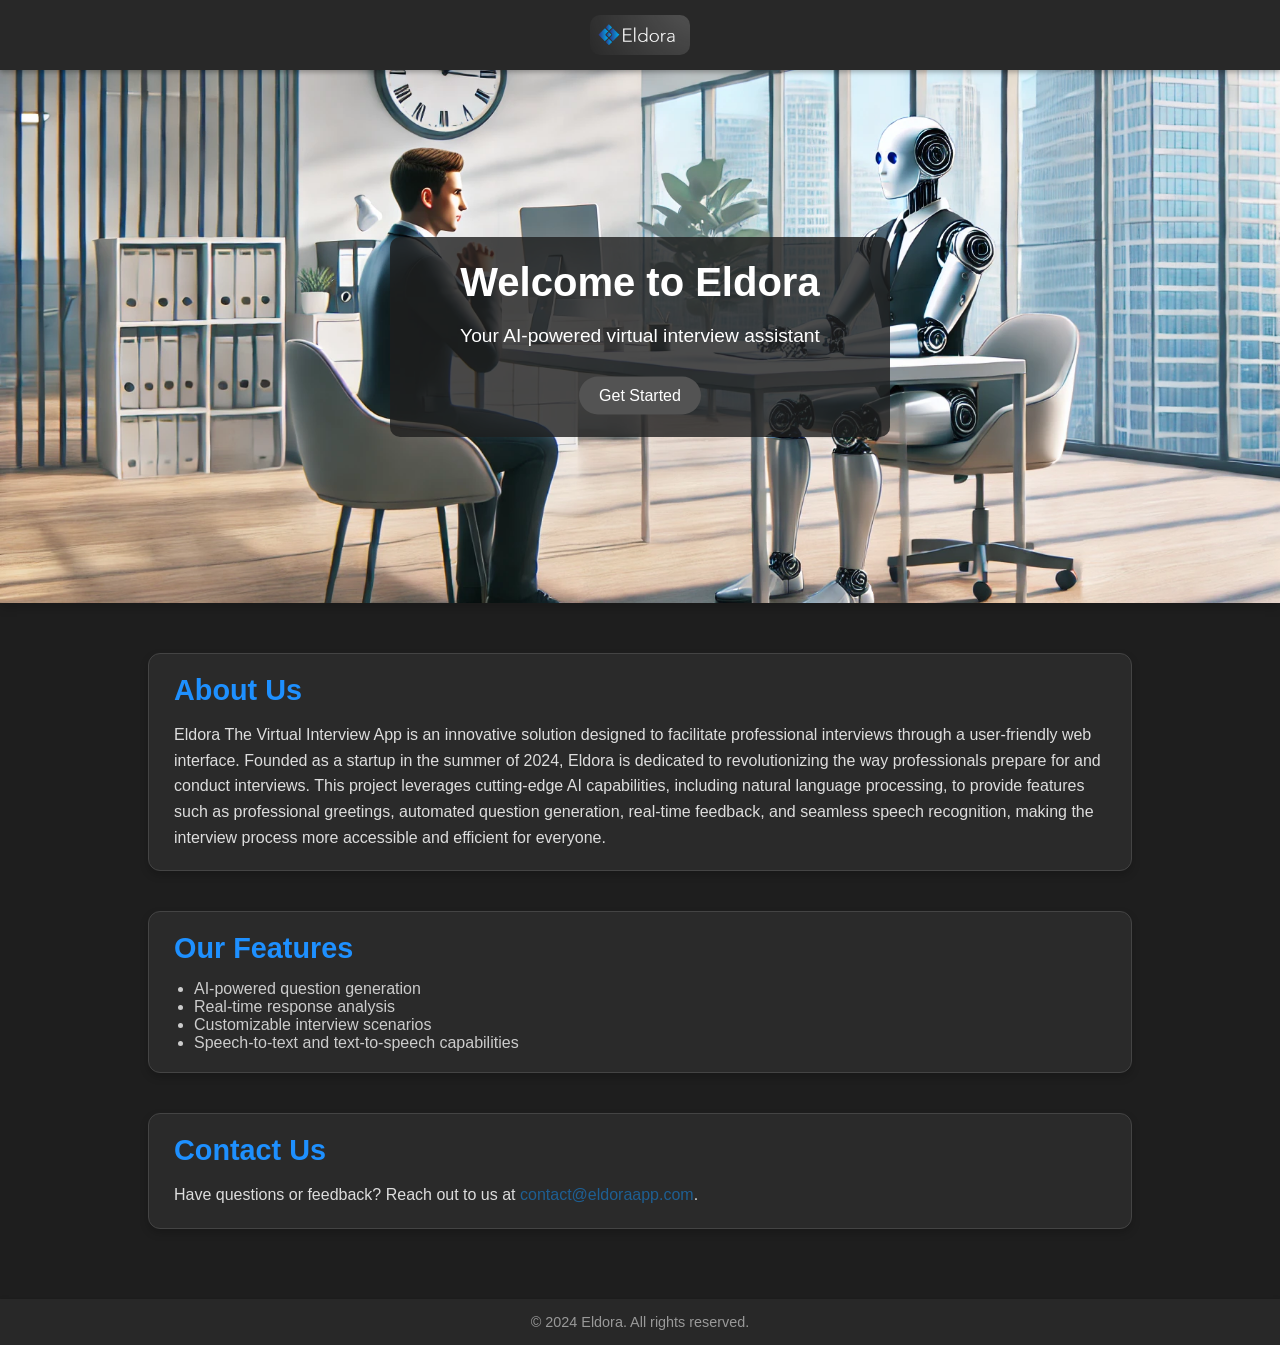
<file: index.html>
<!DOCTYPE html>
<html lang="en">

<head>
    <meta charset="UTF-8">
    <meta name="viewport" content="width=device-width, initial-scale=1.0">
    <title>Homepage | Eldora</title>
    <link rel="stylesheet" href="index.css">
</head>

<body>
    <!-- Header -->
    <header>
        <div class="logo-div">
            <img src="images/logo.PNG" class="logo" alt="Eldora Logo">
        </div>
    </header>

    <!-- Hero Section -->
    <section id="hero" class="hero">
        <div class="overlay"></div>
        <div class="hero-content">
            <h1>Welcome to Eldora</h1>
            <p>Your AI-powered virtual interview assistant</p>
            <a href="app.html">
                <button class="cta-button">Get Started</button>
            </a>
        </div>
    </section>

    <!-- Main Body -->
    <main class="main-content">
        <section id="about" class="section text-box">
            <h2>About Us</h2>
            <p>
                Eldora The Virtual Interview App is an innovative solution designed to facilitate professional
                interviews through a user-friendly web interface. Founded as a startup in the summer of 2024, Eldora is
                dedicated to revolutionizing the way professionals prepare for and conduct interviews. This project
                leverages cutting-edge AI capabilities, including natural language processing, to provide features such
                as professional greetings, automated question generation, real-time feedback, and seamless speech
                recognition, making the interview process more accessible and efficient for everyone.
            </p>
        </section>

        <section id="features" class="section text-box">
            <h2>Our Features</h2>
            <ul>
                <li>AI-powered question generation</li>
                <li>Real-time response analysis</li>
                <li>Customizable interview scenarios</li>
                <li>Speech-to-text and text-to-speech capabilities</li>
            </ul>
        </section>

        <section id="contact" class="section text-box">
            <h2>Contact Us</h2>
            <p>
                Have questions or feedback? Reach out to us at
                <a href="mailto:sandi.isber@elev.ga.lbs.se">contact@eldoraapp.com</a>.
            </p>
        </section>
    </main>

    <!-- Footer -->
    <footer>
        <p>&copy; 2024 Eldora. All rights reserved.</p>
    </footer>

</body>

</html>
</file>
<file: index.css>
/* Reset Styles */
* {
    margin: 0;
    padding: 0;
    box-sizing: border-box;
}

body {
    font-family: 'Arial', sans-serif;
    color: #dddddd;
    background-color: #1e1e1e;
    display: flex;
    flex-direction: column;
    min-height: 100vh;
}

header, footer {
    background-color: #282828;
    padding: 15px 20px;
    color: #999999;
    text-align: center;
    box-shadow: 0px 2px 5px rgba(0, 0, 0, 0.3);
}

header {
    display: flex;
    justify-content: space-between;
    align-items: center;
    top: 0;
    z-index: 10;
}

.logo-div {
    display: flex;
    justify-content: center;
    flex: 1;
    border-radius: 10px;
}

.logo-div img {
    max-width: 100px;
    border-radius: 10px;
}

/* Text Box Styling */
.text-box {
    background-color: #2a2a2a; /* Modern grå ton */
    border: 1px solid #444444; /* Subtil kantlinje */
    border-radius: 12px; /* Mjuka hörn */
    padding: 20px 25px;
    margin: 20px 0;
    box-shadow: 0 4px 8px rgba(0, 0, 0, 0.2); /* Mjuk skugga */
}

.text-box h2 {
    margin-top: 0;
    margin-bottom: 15px;
    color: #1e90ff; /* Blå rubrik */
    font-size: 1.8rem;
}

.text-box p {
    color: #dddddd; 
    line-height: 1.6;
}

.text-box a {
    color: rgb(30, 95, 147); 
    text-decoration: none; 
}

.text-box a:hover {
    color: #4e4f54; 
}

.text-box ul {
    list-style-type: disc;
    margin-left: 20px;
    color: #cccccc; 
}

/* Hero Section Styling */
.hero {
    position: relative;
    width: 100%; /* Responsive width */
    padding-bottom: 41.67%; /* Maintain 12:5 aspect ratio dynamically */
    background-image: url("/images/banner.webp");
    background-size: cover;
    background-repeat: no-repeat;
    background-position: center;
    display: flex;
    flex-direction: column;
    align-items: center;
    justify-content: center;
    text-align: center;
    color: white;
    box-shadow: 0 4px 10px rgba(0, 0, 0, 0.2);
}

.overlay {

    position: absolute;
    top: 50%;
    left: 50%;
    transform: translate(-50%, -50%);
    padding: 10px; /* Optional styling */
    text-align: center; /* Optional styling */
    background-color: #1e1e1e;
    opacity: 0.8;
    border-radius: 10px;
    width: 500px;
    height: 200px;
}

.hero-content {
    position: absolute;
    top: 50%;
    left: 50%;
    transform: translate(-50%, -50%);
    width: 100%;
    display: flex;
    flex-direction: column;
    align-items: center;
    position: absolute;
}

.hero-content h1 {
    font-size: 2.5rem;
    font-weight: bold;
    margin-bottom: 20px;
    color: #ffffff;
}

.hero-content p {
    font-size: 1.2rem;
    margin-bottom: 30px;
    color: #ffffff;
}

.cta-button {
    background-color: #535353;
    color: #fff;
    font-size: 1rem;
    padding: 10px 20px;
    border: none;
    border-radius: 20px;
    cursor: pointer;
    transition: all 0.3s ease;
}

.cta-button:hover {
    background-color: #1DB954;
    box-shadow: 0 4px 10px rgba(0, 0, 0, 0.3);
}

/* Main Content Styling */
.main-content {
    max-width: 1024px;
    margin: 0 auto;
    flex: 1;
    padding: 30px 20px;
}

.section {
    margin-bottom: 40px;
    text-align: left;
}

footer {
    font-size: 0.9rem;
}

/* Responsive Styles */
@media (max-width: 768px) {
    .nav-bar ul {
        flex-direction: column;
        align-items: center;
        gap: 10px;
    }

    .overlay {
        position: absolute;
        top: 50%;
        left: 50%;
        transform: translate(-50%, -50%);
        padding: 10px; /* Optional styling */
        text-align: center; /* Optional styling */
        width: 320px;
        height: 160px;
        background-color: #1e1e1e;
        opacity: 0.8;
        border-radius: 10px;
    }

    .hero-content {
        position: absolute;
        top: 50%;
        left: 50%;
        transform: translate(-50%, -50%);
        width: 100%;
        display: flex;
        flex-direction: column;
        align-items: center;
        position: absolute;
    }

    .hero-content h1 {
        font-size: 2rem;
    }

    .hero-content p {
        font-size: 1rem;
    }

    .cta-button {
        font-size: 14px;
        padding: 8px 16px;
    }
}
</file>
